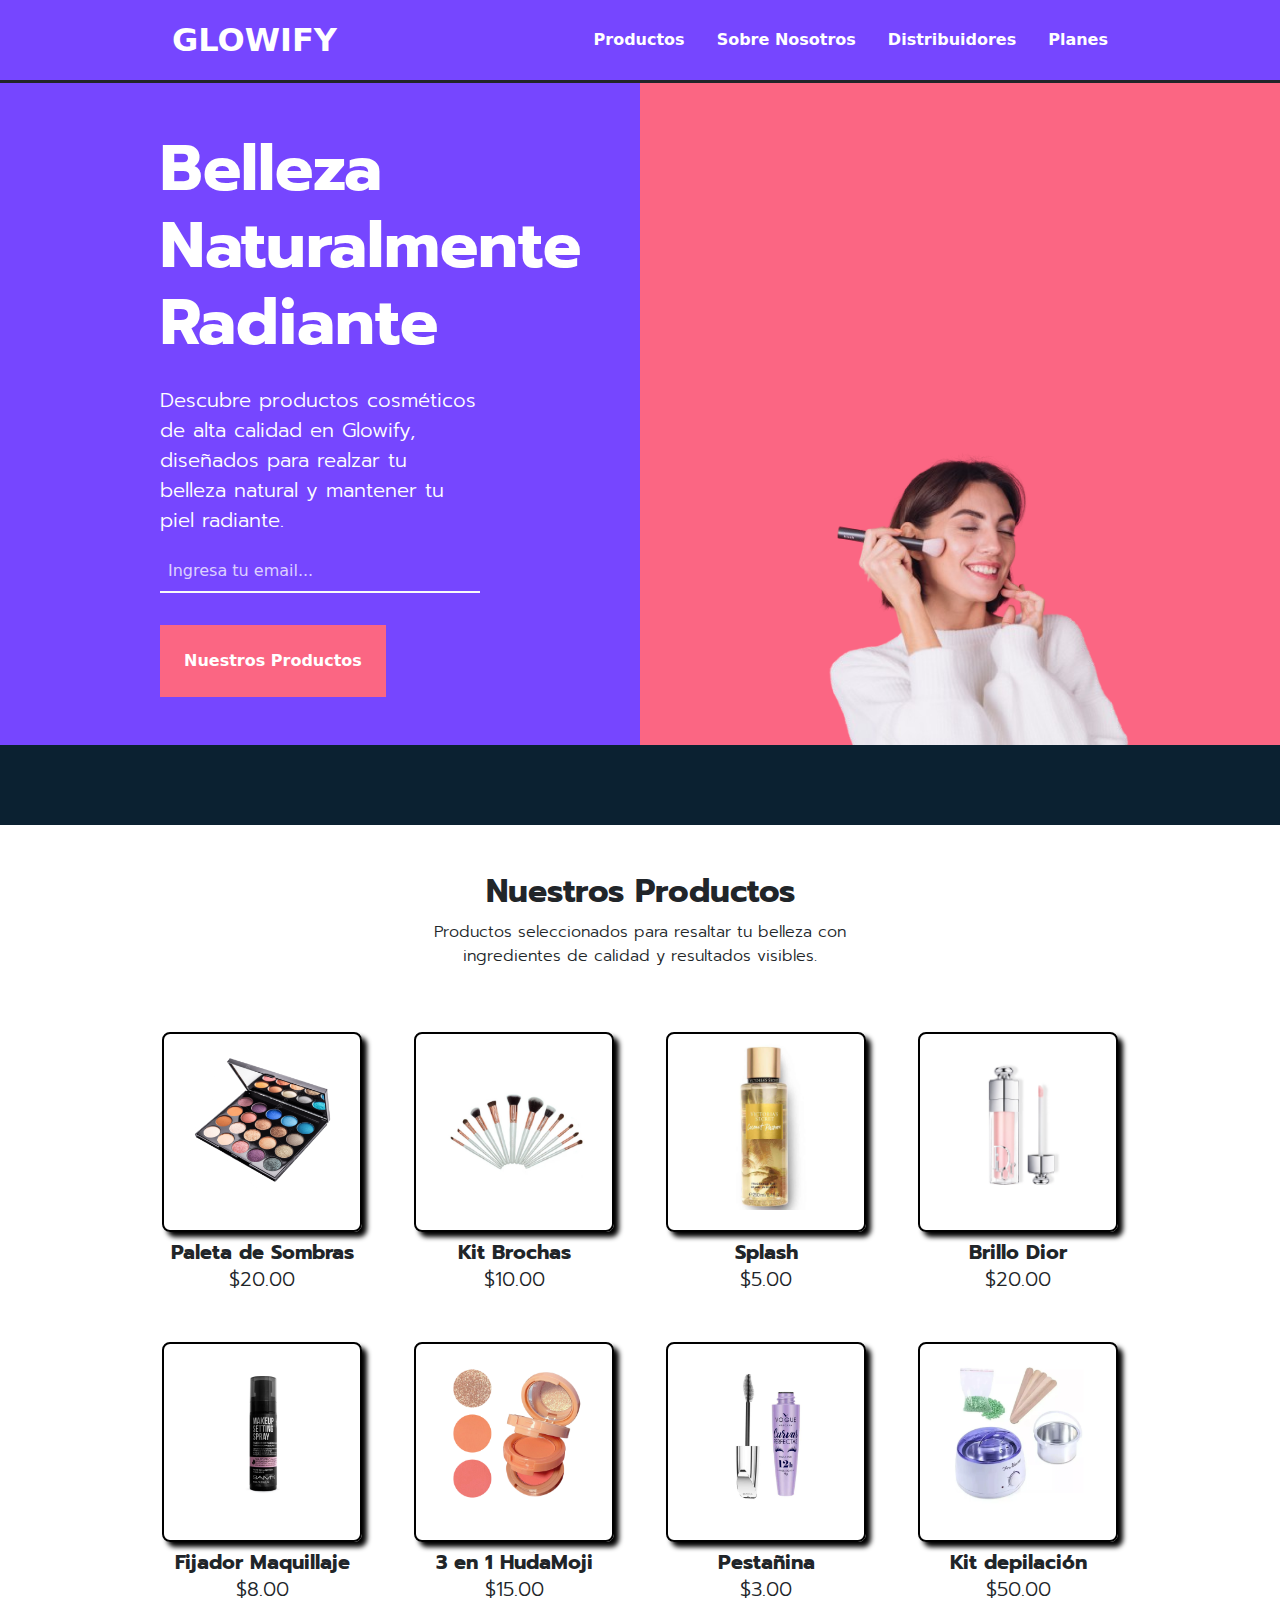
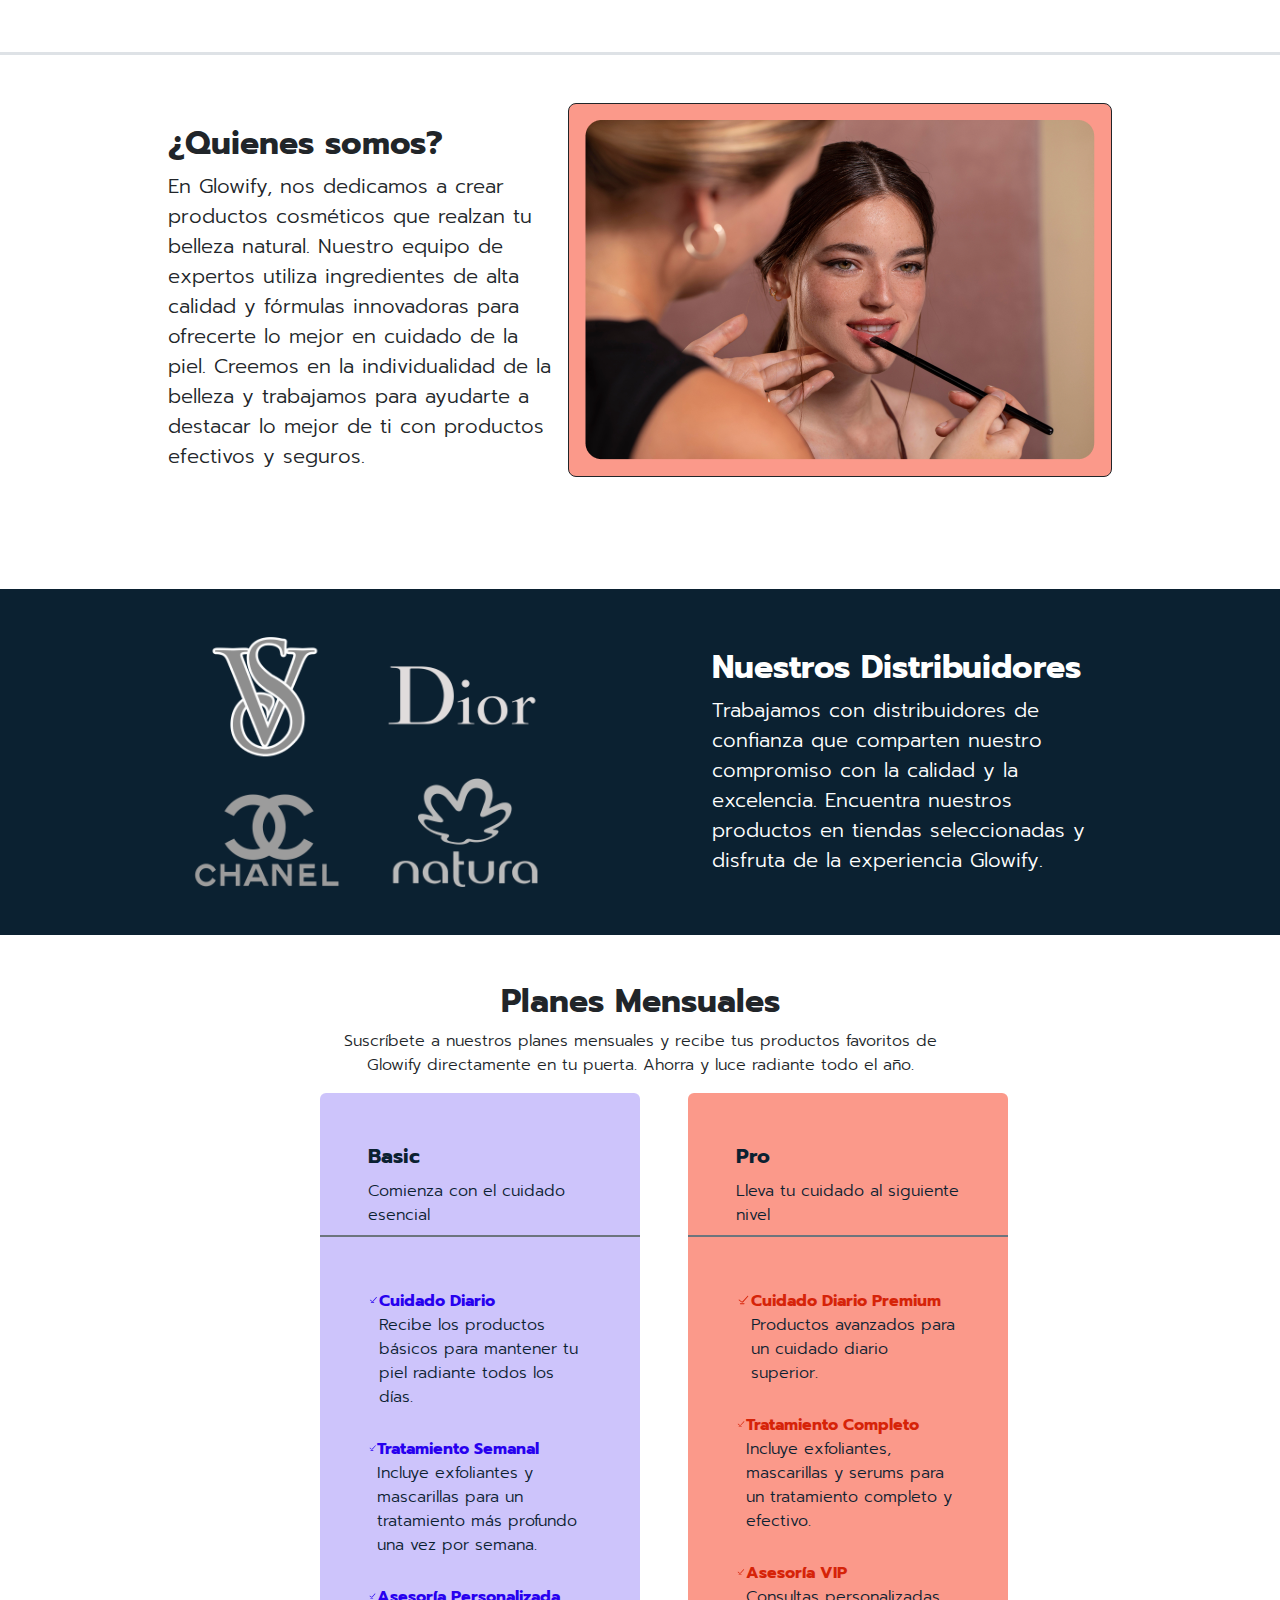
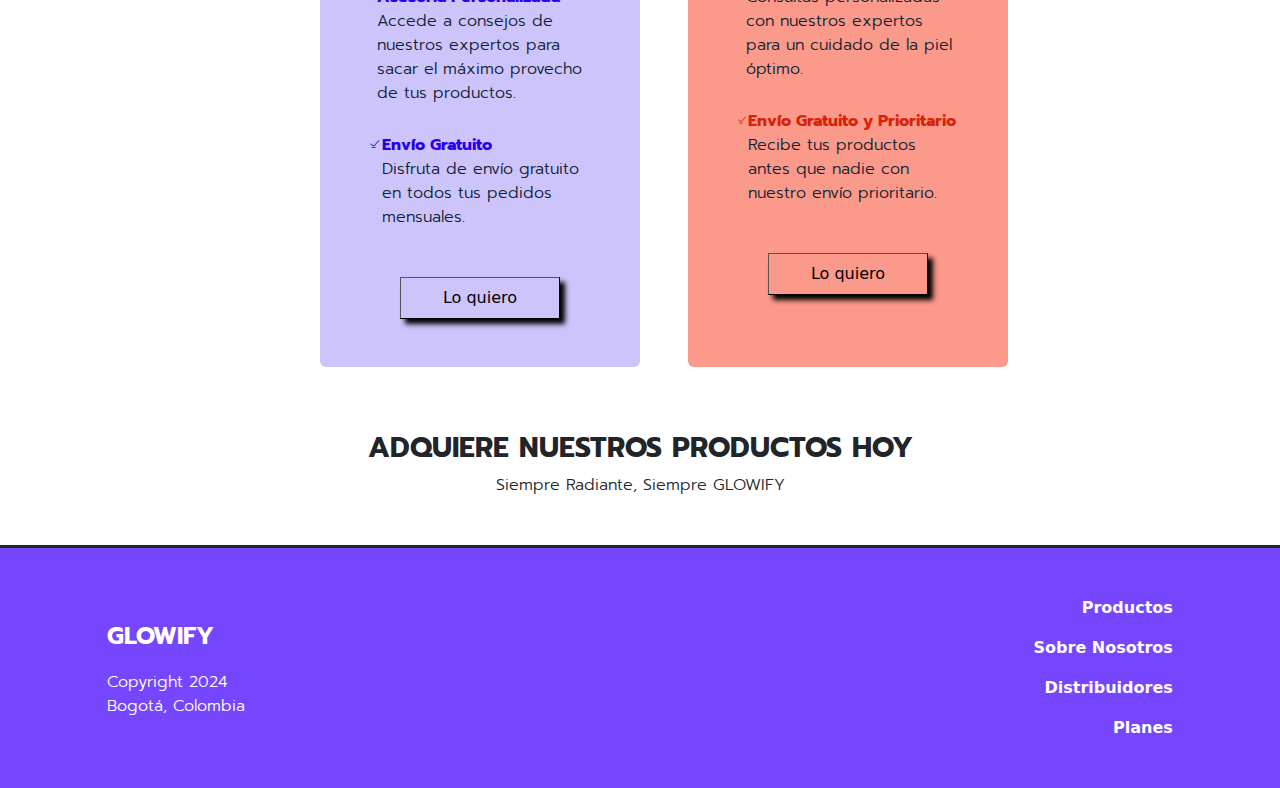
<file: index.html>
<!DOCTYPE html>
<html lang="en">
  <head>
    <meta charset="utf-8" />
    <meta name="viewport" content="width=device-width, initial-scale=1" />
    <title>Glowify - Adquiere lo mejor para la mejor</title>
    <link rel="icon" href="/assets/favicon.jpg" type="image/jpg" />
    <link
      href="https://cdn.jsdelivr.net/npm/bootstrap@5.3.3/dist/css/bootstrap.min.css"
      rel="stylesheet"
      integrity="sha384-QWTKZyjpPEjISv5WaRU9OFeRpok6YctnYmDr5pNlyT2bRjXh0JMhjY6hW+ALEwIH"
      crossorigin="anonymous"
    />

    <link rel="stylesheet" href="style.css" />
  </head>
  <body class="position-relative">
    <nav
      class="p-3 d-flex align-items-center justify-content-center border-bottom border-3 border-dark position-sticky top-0"
      style="background-color: #7646ff; z-index: 2"
    >
      <div class="w-75 d-flex align-items-center justify-content-between">
        <a class="fw-bold fs-2 text-white navLink" href="#">GLOWIFY</a>
        <div id="navBar">
          <a href="#products-section" class="navLink">Productos</a>
          <a href="#about-us" class="navLink">Sobre Nosotros</a>
          <a href="#distributors" class="navLink">Distribuidores</a>
          <a href="#monthly-section" class="navLink">Planes</a>
        </div>
      </div>
    </nav>
    <header>
      <section id="start" class="w-100 d-flex">
        <div
          class="w-50 d-flex justify-content-center py-5"
          style="background-color: #7646ff"
        >
          <div class="w-50 d-flex flex-column gap-3 text-white">
            <h1 style="font-size: 4rem">
              Belleza <br />
              Naturalmente <br />
              Radiante
            </h1>
            <p class="fs-5">
              Descubre productos cosméticos de alta calidad en Glowify,
              diseñados para realzar tu belleza natural y mantener tu piel
              radiante.
            </p>
            <input
              type="email"
              name=""
              id="input-email"
              placeholder="Ingresa tu email..."
              class="p-2 bg-transparent border-bottom border-light border-2"
            />
            <a href="#products-section">
              <button
                class="p-4 fw-bold text-white border-0 mt-3"
                style="background-color: #fb6683; width: fit-content"
              >
                Nuestros Productos
              </button>
            </a>
          </div>
        </div>
        <div
          class="w-50 d-flex justify-content-center align-items-end"
          style="background-color: #fb6683"
        >
          <figure class="w-75 mb-0">
            <img src="/assets/woman.png" alt="" class="w-100" />
          </figure>
        </div>
      </section>
      <span
        class="w-100 d-block"
        style="background-color: #0b2131; height: 5rem"
      ></span>
    </header>
    <section
      class="d-flex flex-column w-100 align-items-center gap-3 my-5"
      id="products-section"
    >
      <div
        class="w-100 d-flex flex-column justify-content-center align-items-center"
      >
        <h2>Nuestros Productos</h2>
        <p class="text-center">
          Productos seleccionados para resaltar tu belleza con <br />
          ingredientes de calidad y resultados visibles.
        </p>
      </div>
      <div class="w-100 d-flex justify-content-center mt-5">
        <div class="w-75 gap-5" id="container-products"></div>
      </div>
    </section>
    <section
      class="d-flex justify-content-center w-100 my-5 border-3 border-top py-5"
      id="about-us"
    >
      <div class="w-75 d-flex justify-content-around">
        <div
          class="d-flex flex-column justify-content-center align-items-start"
          style="width: 40%"
        >
          <h2>¿Quienes somos?</h2>
          <p class="fs-5">
            En Glowify, nos dedicamos a crear productos cosméticos que realzan
            tu belleza natural. Nuestro equipo de expertos utiliza ingredientes
            de alta calidad y fórmulas innovadoras para ofrecerte lo mejor en
            cuidado de la piel. Creemos en la individualidad de la belleza y
            trabajamos para ayudarte a destacar lo mejor de ti con productos
            efectivos y seguros.
          </p>
        </div>
        <div class="d-flex">
          <figure
            class="d-flex p-3 w-100 rounded-3 border border-dark"
            style="background-color: #fb998a"
          >
            <img src="assets/9.png" alt="" class="object-fit-contain w-100" />
          </figure>
        </div>
      </div>
    </section>
    <section
      id="distributors"
      class="d-flex justify-content-center w-100 my-5 py-5"
      style="background-color: #0b2131"
    >
      <div class="w-75 d-flex justify-content-around">
        <div class="w-50">
          <figure class="w-75 mb-0">
            <img src="/assets/distributors.png" alt="" class="w-100" />
          </figure>
        </div>
        <div
          class="d-flex flex-column justify-content-center align-items-start text-white"
          style="width: 40%"
        >
          <h2>Nuestros Distribuidores</h2>
          <p class="fs-5">
            Trabajamos con distribuidores de confianza que comparten nuestro
            compromiso con la calidad y la excelencia. Encuentra nuestros
            productos en tiendas seleccionadas y disfruta de la experiencia
            Glowify.
          </p>
        </div>
      </div>
    </section>
    <section
      class="d-flex flex-column w-100 align-items-center gap-3 my-5"
      id="monthly-section"
    >
      <div
        class="w-100 d-flex flex-column justify-content-center align-items-center"
      >
        <h2>Planes Mensuales</h2>
        <p class="text-center">
          Suscríbete a nuestros planes mensuales y recibe tus productos
          favoritos de <br />
          Glowify directamente en tu puerta. Ahorra y luce radiante todo el año.
        </p>
      </div>
      <div class="w-100 d-flex justify-content-center">
        <div class="w-50 gap-5" id="container-monthly"></div>
      </div>
      <div class="mt-5 text-center">
        <h3>ADQUIERE NUESTROS PRODUCTOS HOY</h3>
        <p>Siempre Radiante, Siempre GLOWIFY</p>
      </div>
    </section>
    <footer
      class="p-5 d-flex align-items-center justify-content-center border-top border-3 border-dark"
      style="background-color: #7646ff"
    >
      <div
        class="d-flex align-items-center justify-content-between text-white"
        style="width: 90%"
      >
        <div class="d-flex flex-column gap-3">
          <p class="fw-bold fs-4">GLOWIFY</p>
          <p>
            Copyright 2024 <br />
            Bogotá, Colombia
          </p>
        </div>
        <div>
          <div id="footerMap">
            <a href="#products-section" class="navLink">Productos</a>
            <a href="#about-us" class="navLink">Sobre Nosotros</a>
            <a href="#distributors" class="navLink">Distribuidores</a>
            <a href="#monthly-section" class="navLink">Planes</a>
          </div>
        </div>
      </div>
    </footer>
  </body>
  <script src="mapProducts.js"></script>
  <script src="mapMonthly.js"></script>
  <script
    src="https://cdn.jsdelivr.net/npm/bootstrap@5.3.3/dist/js/bootstrap.bundle.min.js"
    integrity="sha384-YvpcrYf0tY3lHB60NNkmXc5s9fDVZLESaAA55NDzOxhy9GkcIdslK1eN7N6jIeHz"
    crossorigin="anonymous"
  ></script>
</html>
</file>
<file: style.css>
@import url("https://fonts.googleapis.com/css2?family=Montserrat:ital,wght@0,100..900;1,100..900&family=Prompt:ital,wght@0,100;0,200;0,300;0,400;0,500;0,600;0,700;0,800;0,900;1,100;1,200;1,300;1,400;1,500;1,600;1,700;1,800;1,900&display=swap");

* {
  padding: 0;
  margin: 0;
  box-sizing: border-box;
}

.navLink {
  color: white !important;
  text-decoration: none !important;
  font-weight: bold !important;
}

h1,
h2,
h3,
h4,
h5,
h6 {
  font-family: "Prompt", sans-serif;
  font-weight: 700;
  font-style: normal;
}

p {
  font-family: "Prompt", sans-serif;
  font-weight: 300;
  font-style: normal;
  margin-bottom: 0;
}

#navBar {
  display: flex;
  justify-self: flex-end;
  gap: 2rem;

  .navLink {
    color: white;
    text-decoration: none;
    transition: all;

    &:hover {
      font-weight: bold;
    }
  }
}

#footerMap {
  display: flex;
  flex-direction: column;
  align-items: end;
  gap: 1rem;
}

#input-email {
  border: none;
  outline: none;
  color: white;

  &::placeholder {
    color: rgba(255, 255, 255, 0.761);
  }
}

#container-products {
  display: grid;
  grid-template-columns: repeat(4, auto);

  .containerImageProduct {
    position: relative;
    border: 2px solid #000;
    -webkit-box-shadow: 5px 5px 5px 0px rgb(0, 0, 0);
    -moz-box-shadow: 10px 10px 5px 0px rgb(0, 0, 0);
    box-shadow: 5px 5px 5px 0px rgb(0, 0, 0);

    &::after {
      content: "";
      width: 100%;
      height: 100%;
      position: absolute;
      background: #fb6683;
      opacity: 0;
      display: flex;
      justify-content: center;
      align-items: center;
      transition: all;
      transition-duration: 0.5s;
      top: 0;
      border-radius: 5px;
    }
    &::before {
      content: "Agregar al \A carrito";
      white-space: pre-line;
      text-align: center;
      font-size: 1rem;
      font-weight: bold;
      width: 100%;
      height: 100%;
      position: absolute;
      opacity: 0;
      display: flex;
      justify-content: center;
      align-items: center;
      color: white;
      z-index: 1;
      transition: all;
      transition-duration: 0.2s;
      cursor: pointer;
    }

    &:hover::after {
      opacity: 0.6;
    }
    &:hover::before {
      opacity: 1;
    }
  }
}

#container-monthly {
  display: flex;

  .container-service {
    width: 620px;
  }
}

.button-shadow {
  -webkit-box-shadow: 5px 5px 5px 0px rgb(0, 0, 0);
  -moz-box-shadow: 10px 10px 5px 0px rgb(0, 0, 0);
  box-shadow: 5px 5px 5px 0px rgb(0, 0, 0);
}
</file>
